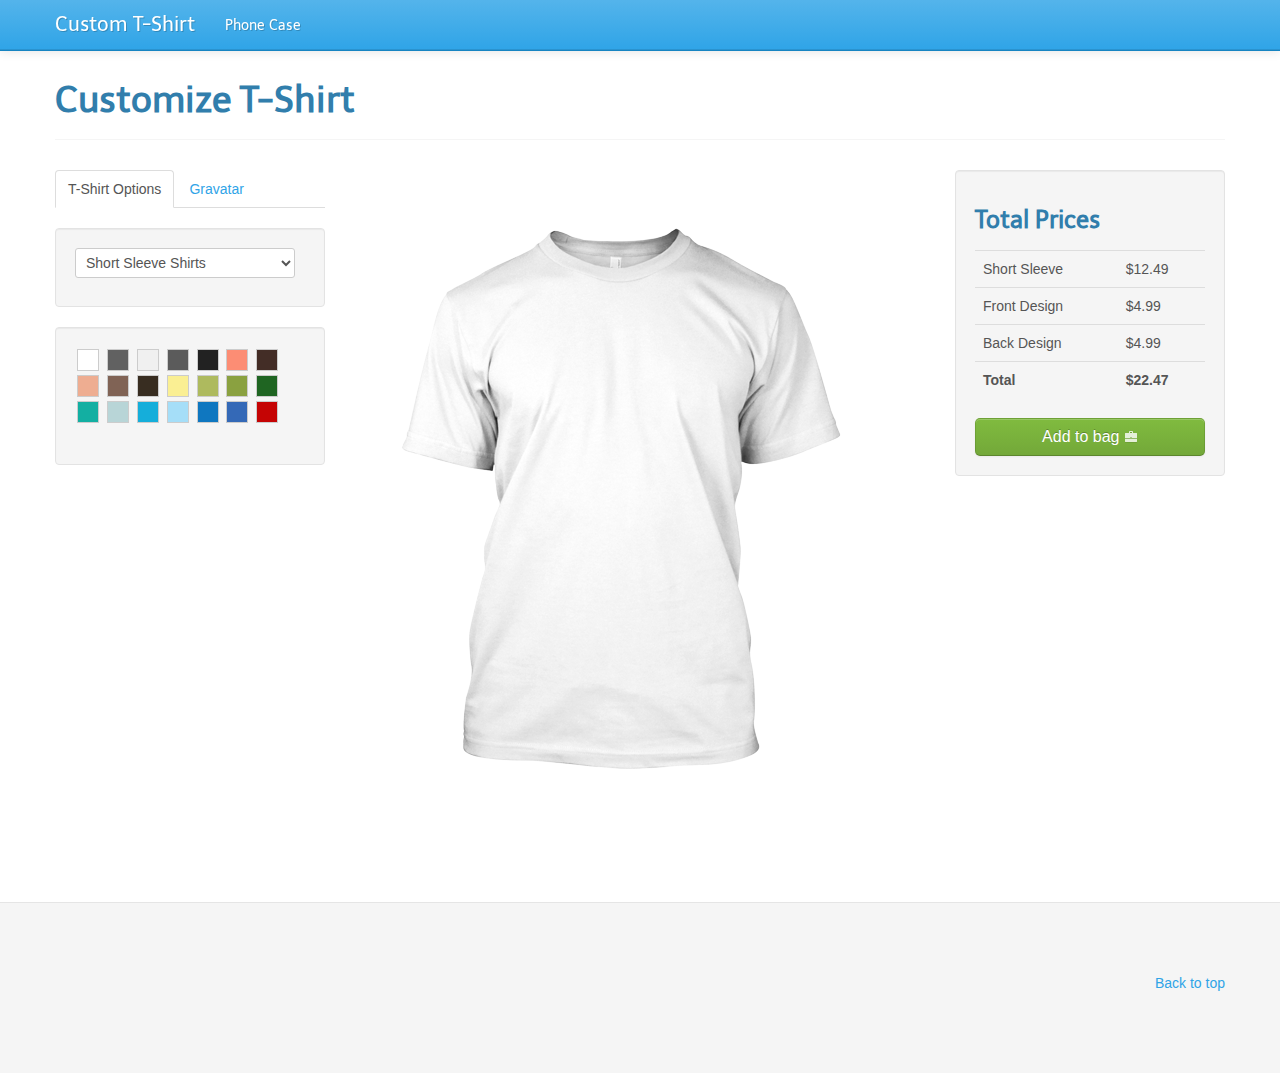
<file: CustomTShirt-master/index.html>
<!DOCTYPE html>
<html lang="en">
  <head>
    <meta charset="utf-8">
    <title>Title</title>
    <meta name="viewport" content="width=device-width, initial-scale=1.0">
    <meta name="description" content="">
    <meta name="author" content="">

    <!-- Le HTML5 shim, for IE6-8 support of HTML elements -->
    <!--[if lt IE 9]>
      <script src="http://html5shim.googlecode.com/svn/trunk/html5.js"></script>
    <![endif]-->
    <!--[if IE]><script type="text/javascript" src="js/excanvas.js"></script><![endif]-->
    <script src="http://ajax.googleapis.com/ajax/libs/jquery/1.7.2/jquery.min.js"></script>	
	<script type="text/javascript" src="js/fabric.js"></script>
	<script type="text/javascript" src="js/tshirtEditor.js"></script>
	<script type="text/javascript" src="js/jquery.miniColors.min.js"></script>
	
    <!-- Le styles -->
    <link type="text/css" rel="stylesheet" href="css/jquery.miniColors.css" />
    <link href="css/bootstrap.min.css" rel="stylesheet">
    <link href="css/bootstrap-responsive.min.css" rel="stylesheet">
	 <script type="text/javascript">
	 </script>
	 <style type="text/css">
		 .footer {
			padding: 70px 0;
			margin-top: 70px;
			border-top: 1px solid #E5E5E5;
			background-color: whiteSmoke;
			}			
	      body {
	        padding-top: 60px;	        
	      }
	      .color-preview {
	      	border: 1px solid #CCC;
	      	margin: 2px;
	      	zoom: 1;
	      	vertical-align: top;
	      	display: inline-block;
	      	cursor: pointer;
	      	overflow: hidden;
	      	width: 20px;
	      	height: 20px;
	      }
	      .rotate {  
		    -webkit-transform:rotate(90deg);
		    -moz-transform:rotate(90deg);
		    -o-transform:rotate(90deg);
		    /* filter:progid:DXImageTransform.Microsoft.BasicImage(rotation=1.5); */
		    -ms-transform:rotate(90deg);		   
		}		
		.Arial{font-family:"Arial";}
		.Helvetica{font-family:"Helvetica";}
		.MyriadPro{font-family:"Myriad Pro";}
		.Delicious{font-family:"Delicious";}
		.Verdana{font-family:"Verdana";}
		.Georgia{font-family:"Georgia";}
		.Courier{font-family:"Courier";}
		.ComicSansMS{font-family:"Comic Sans MS";}
		.Impact{font-family:"Impact";}
		.Monaco{font-family:"Monaco";}
		.Optima{font-family:"Optima";}
		.HoeflerText{font-family:"Hoefler Text";}
		.Plaster{font-family:"Plaster";}
		.Engagement{font-family:"Engagement";}

	 </style>
  </head>

  <body class="preview" data-spy="scroll" data-target=".subnav" data-offset="80">

  <!-- Navbar
    ================================================== -->
 <div class="navbar navbar-fixed-top">
   <div class="navbar-inner">
     <div class="container">
       <a class="btn btn-navbar" data-toggle="collapse" data-target=".nav-collapse">
         <span class="icon-bar"></span>
         <span class="icon-bar"></span>
         <span class="icon-bar"></span>
       </a>
       <a class="brand" href="#">Custom T-Shirt</a>
       <div class="nav-collapse" id="main-menu">			
			<ul class="nav" id="main-menu-left">
				<li><a href="case.html">Phone Case</a></li>
			</ul>
       </div>
     </div>
   </div>
 </div>

    <div class="container">
		<section id="typography">
		  <div class="page-header">
		    <h1>Customize T-Shirt</h1>
		  </div>
		
		  <!-- Headings & Paragraph Copy -->
		  <div class="row">			
		    <div class="span3">
		    	
		    	<div class="tabbable"> <!-- Only required for left/right tabs -->
				  <ul class="nav nav-tabs">
				  	<li class="active"><a href="#tab1" data-toggle="tab">T-Shirt Options</a></li>				    
				    <li><a href="#tab2" data-toggle="tab">Gravatar</a></li>
				  </ul>
				  <div class="tab-content">
				     <div class="tab-pane active" id="tab1">
				     	<div class="well">
<!--					      	<h3>Tee Styles</h3>-->
<!--						      <p>-->
						      	<select id="">                        
				                    <option value="1" selected="selected">Short Sleeve Shirts</option>
				                    <option value="2">Long Sleeve Shirts</option>                                        
				                    <option value="3">Hoodies</option>                    
				                    <option value="4">Tank tops</option>
								</select>				
<!--						      </p>-->								
					      </div>
					      <div class="well">
							<ul class="nav">
								<li class="color-preview" title="White" style="background-color:#ffffff;"></li>
								<li class="color-preview" title="Dark Heather" style="background-color:#616161;"></li>
								<li class="color-preview" title="Gray" style="background-color:#f0f0f0;"></li>
								<li class="color-preview" title="Charcoal" style="background-color:#5b5b5b;"></li>
								<li class="color-preview" title="Black" style="background-color:#222222;"></li>
								<li class="color-preview" title="Heather Orange" style="background-color:#fc8d74;"></li>
								<li class="color-preview" title="Heather Dark Chocolate" style="background-color:#432d26;"></li>
								<li class="color-preview" title="Salmon" style="background-color:#eead91;"></li>
								<li class="color-preview" title="Chesnut" style="background-color:#806355;"></li>
								<li class="color-preview" title="Dark Chocolate" style="background-color:#382d21;"></li>
								<li class="color-preview" title="Citrus Yellow" style="background-color:#faef93;"></li>
								<li class="color-preview" title="Avocado" style="background-color:#aeba5e;"></li>
								<li class="color-preview" title="Kiwi" style="background-color:#8aa140;"></li>
								<li class="color-preview" title="Irish Green" style="background-color:#1f6522;"></li>
								<li class="color-preview" title="Scrub Green" style="background-color:#13afa2;"></li>
								<li class="color-preview" title="Teal Ice" style="background-color:#b8d5d7;"></li>
								<li class="color-preview" title="Heather Sapphire" style="background-color:#15aeda;"></li>
								<li class="color-preview" title="Sky" style="background-color:#a5def8;"></li>
								<li class="color-preview" title="Antique Sapphire" style="background-color:#0f77c0;"></li>
								<li class="color-preview" title="Heather Navy" style="background-color:#3469b7;"></li>							
								<li class="color-preview" title="Cherry Red" style="background-color:#c50404;"></li>
							</ul>
						</div>			      
				     </div>				   
				    <div class="tab-pane" id="tab2">
				    	<div class="well">
				    		<div class="input-append">
							  <input class="span2" id="text-string" type="text" placeholder="add text here..."><button id="add-text" class="btn" title="Add text"><i class="icon-share-alt"></i></button>
							  <hr>
							</div>
							<div id="avatarlist">
								<img style="cursor:pointer;" class="img-polaroid" src="img/invisibleman.jpg">
				                <img style="cursor:pointer;" class="img-polaroid" src="[data-uri]">
				                <img style="cursor:pointer;" class="img-polaroid" src="[data-uri]">
				                <img style="cursor:pointer;" class="img-polaroid" src="[data-uri]%3D%3D">
				                <img style="cursor:pointer;" class="img-polaroid" src="[data-uri]">
				                <img style="cursor:pointer;" class="img-polaroid" src="[data-uri]">
							</div>				    		
				    	</div>				      
				    </div>
				  </div>
				</div>				
		    </div>		
		    <div class="span6">		    
		    		<div align="center" style="min-height: 32px;">
		    			<div class="clearfix">
							<div class="btn-group inline pull-left" id="texteditor" style="display:none">						  
								<button id="font-family" class="btn dropdown-toggle" data-toggle="dropdown" title="Font Style"><i class="icon-font" style="width:19px;height:19px;"></i></button>		                      
							    <ul class="dropdown-menu" role="menu" aria-labelledby="font-family-X">
								    <li><a tabindex="-1" href="#" onclick="setFont('Arial');" class="Arial">Arial</a></li>
								    <li><a tabindex="-1" href="#" onclick="setFont('Helvetica');" class="Helvetica">Helvetica</a></li>
								    <li><a tabindex="-1" href="#" onclick="setFont('Myriad Pro');" class="MyriadPro">Myriad Pro</a></li>
								    <li><a tabindex="-1" href="#" onclick="setFont('Delicious');" class="Delicious">Delicious</a></li>
								    <li><a tabindex="-1" href="#" onclick="setFont('Verdana');" class="Verdana">Verdana</a></li>
								    <li><a tabindex="-1" href="#" onclick="setFont('Georgia');" class="Georgia">Georgia</a></li>
								    <li><a tabindex="-1" href="#" onclick="setFont('Courier');" class="Courier">Courier</a></li>
								    <li><a tabindex="-1" href="#" onclick="setFont('Comic Sans MS');" class="ComicSansMS">Comic Sans MS</a></li>
								    <li><a tabindex="-1" href="#" onclick="setFont('Impact');" class="Impact">Impact</a></li>
								    <li><a tabindex="-1" href="#" onclick="setFont('Monaco');" class="Monaco">Monaco</a></li>
								    <li><a tabindex="-1" href="#" onclick="setFont('Optima');" class="Optima">Optima</a></li>
								    <li><a tabindex="-1" href="#" onclick="setFont('Hoefler Text');" class="Hoefler Text">Hoefler Text</a></li>
								    <li><a tabindex="-1" href="#" onclick="setFont('Plaster');" class="Plaster">Plaster</a></li>
								    <li><a tabindex="-1" href="#" onclick="setFont('Engagement');" class="Engagement">Engagement</a></li>
				                </ul>
							    <button id="text-bold" class="btn" data-original-title="Bold"><img src="img/font_bold.png" height="" width=""></button>
							    <button id="text-italic" class="btn" data-original-title="Italic"><img src="img/font_italic.png" height="" width=""></button>
							    <button id="text-strike" class="btn" title="Strike" style=""><img src="img/font_strikethrough.png" height="" width=""></button>
							 	<button id="text-underline" class="btn" title="Underline" style=""><img src="img/font_underline.png"></button>
							 	<a class="btn" href="#" rel="tooltip" data-placement="top" data-original-title="Font Color"><input type="hidden" id="text-fontcolor" class="color-picker" size="7" value="#000000"></a>
						 		<a class="btn" href="#" rel="tooltip" data-placement="top" data-original-title="Font Border Color"><input type="hidden" id="text-strokecolor" class="color-picker" size="7" value="#000000"></a>
								  <!--- Background <input type="hidden" id="text-bgcolor" class="color-picker" size="7" value="#ffffff"> --->
							</div>							  
							<div class="pull-right" align="" id="imageeditor" style="display:none">
							  <div class="btn-group">										      
							      <button class="btn" id="bring-to-front" title="Bring to Front"><i class="icon-fast-backward rotate" style="height:19px;"></i></button>
							      <button class="btn" id="send-to-back" title="Send to Back"><i class="icon-fast-forward rotate" style="height:19px;"></i></button>
							      <button id="flip" type="button" class="btn" title="Show Back View"><i class="icon-retweet" style="height:19px;"></i></button>
							      <button id="remove-selected" class="btn" title="Delete selected item"><i class="icon-trash" style="height:19px;"></i></button>
							  </div>
							</div>			  
						</div>												
					</div>					  		
				<!--	EDITOR      -->					
					<div id="shirtDiv" class="page" style="width: 530px; height: 630px; position: relative; background-color: rgb(255, 255, 255);">
						<img id="tshirtFacing" src="img/crew_front.png"></img>
						<div id="drawingArea" style="position: absolute;top: 100px;left: 160px;z-index: 10;width: 200px;height: 400px;">					
							<canvas id="tcanvas" width=200 height="400" class="hover" style="-webkit-user-select: none;"></canvas>
						</div>
					</div>
<!--					<div id="shirtBack" class="page" style="width: 530px; height: 630px; position: relative; background-color: rgb(255, 255, 255); display:none;">-->
<!--						<img src="img/crew_back.png"></img>-->
<!--						<div id="drawingArea" style="position: absolute;top: 100px;left: 160px;z-index: 10;width: 200px;height: 400px;">					-->
<!--							<canvas id="backCanvas" width=200 height="400" class="hover" style="-webkit-user-select: none;"></canvas>-->
<!--						</div>-->
<!--					</div>						-->
								
				<!--	/EDITOR		-->
		    </div>
		
		    <div class="span3">
		      <div class="well">
		      	<h3>Total Prices</h3>
			      <p>
			      	<table class="table">
			      		<tr>
			      			<td>Short Sleeve</td>
			      			<td align="right">$12.49</td>
			      		</tr>
			      		<tr>
			      			<td>Front Design</td>
			      			<td align="right">$4.99</td>
			      		</tr>
			      		<tr>
			      			<td>Back Design</td>
			      			<td align="right">$4.99</td>
			      		</tr>
			      		<tr>
			      			<td><strong>Total</strong></td>
			      			<td align="right"><strong>$22.47</strong></td>
			      		</tr>
			      	</table>			
			      </p>
					<button type="button" class="btn btn-large btn-block btn-success" name="addToTheBag" id="addToTheBag">Add to bag <i class="icon-briefcase icon-white"></i></button>
		      </div>		      		       		   
		    </div>
		
		  </div>
		
		</section>
    </div><!-- /container -->
    
<!-- Footer ================================================== -->
      <footer class="footer">      
      	<div class="container">
	        <p class="pull-right"><a href="#">Back to top</a></p>	        
	      </div>       
    </footer>
    <!-- Le javascript
    ================================================== -->
    <!-- Placed at the end of the document so the pages load faster -->    
    <script src="js/bootstrap.min.js"></script>    
    <script type="text/javascript">

  var _gaq = _gaq || [];
  _gaq.push(['_setAccount', 'UA-35639689-1']);
  _gaq.push(['_trackPageview']);

  (function() {
    var ga = document.createElement('script'); ga.type = 'text/javascript'; ga.async = true;
    ga.src = ('https:' == document.location.protocol ? 'https://ssl' : 'http://www') + '.google-analytics.com/ga.js';
    var s = document.getElementsByTagName('script')[0]; s.parentNode.insertBefore(ga, s);
  })();

</script>
  </body>
</html>
</file>
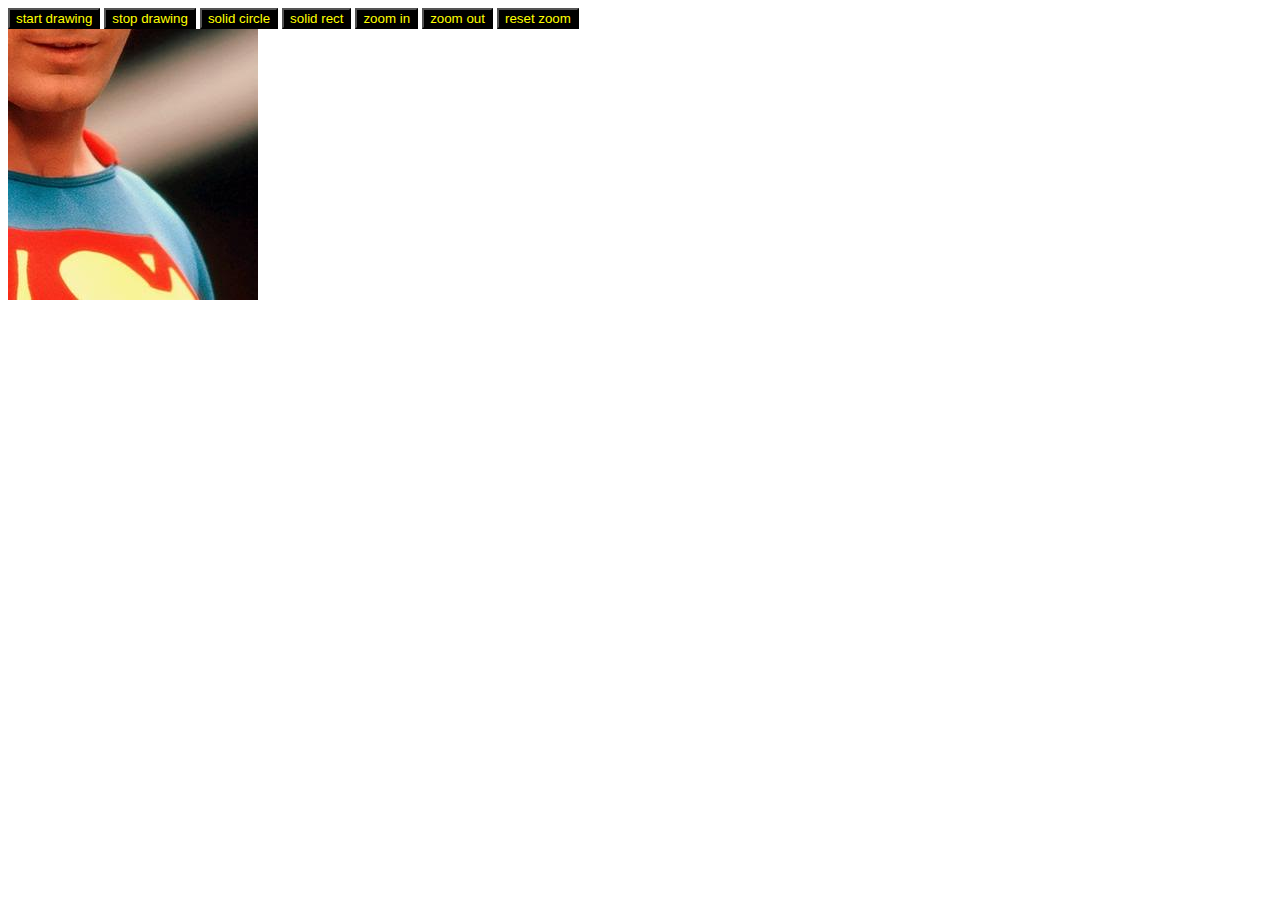
<file: FabricJS_Drawing-master/index.html>
﻿<!DOCTYPE html>
<html lang="en">
<head runat="server">
    <meta charset="utf-8" />
    <title>
        FabricJS Drawing
    </title>
 
    <meta name="viewport" content="width=device-width" />
   
   <script src="fabric.js"></script>

</head>
<body onload="onload();">
    <input type="button" value="start drawing" style="background-color: black; color: yellow;" onclick="onStartDrawing();" />
    <input type="button" value="stop drawing" style="background-color: black; color: yellow;" onclick="onStopDrawing();" />
    <input type="button" value="solid circle" style="background-color: black; color: yellow;" onclick="onSolidCircle();" />
    <input type="button" value="solid rect" style="background-color: black; color: yellow;" onclick="onSolidRect();" />
    <input type="button" value="zoom in" style="background-color: black; color: yellow;" onclick="onZoomIn();" />
    <input type="button" value="zoom out" style="background-color: black; color: yellow;" onclick="onZoomOut();" />
    <input type="button" value="reset zoom" style="background-color: black; color: yellow;" onclick="onResetZoom();" />
    <canvas id="canvas" width="1000" height="800"></canvas>

    <script src="core.js"></script>
  
</body>
</html>
</file>
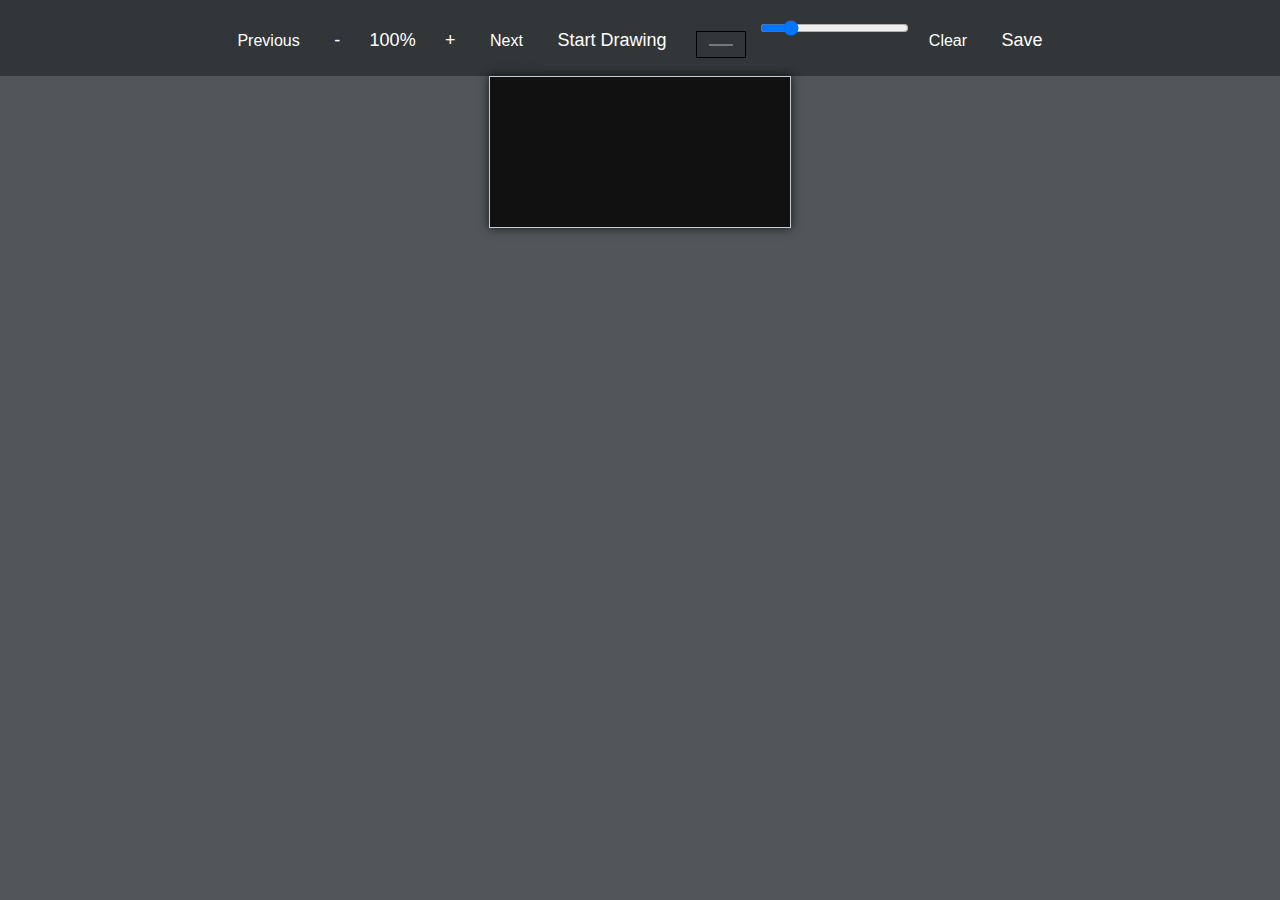
<file: new.html>
<!DOCTYPE html>
<html>
<head>
  <link rel="stylesheet" href="new.css">
    <title>PDF Editor</title>
</head>
<body>
  <div class="top-bar">
    <button id="prev-button">Previous</button>
    <button id="zoom-out">-</button>
    <span id="zoom-percentage">100%</span>
    <button id="zoom-in">+</button>
    <button id="next-button">Next</button>
    <div id="drawing-controls">
      <button id="toggle-drawing">Start Drawing</button>
      <input type="color" id="drawing-color" value="#000000">
      <input type="range" id="drawing-thickness" min="1" max="10" value="2">
  </div>
    <button id="clear-button">Clear</button>
    <button id="save-button">Save</button>
  </div>

  <canvas id="canvas"></canvas>
    <script src="https://mozilla.github.io/pdf.js/build/pdf.js"></script>
    <script src="new.js"></script>
</body>
</html>
</file>
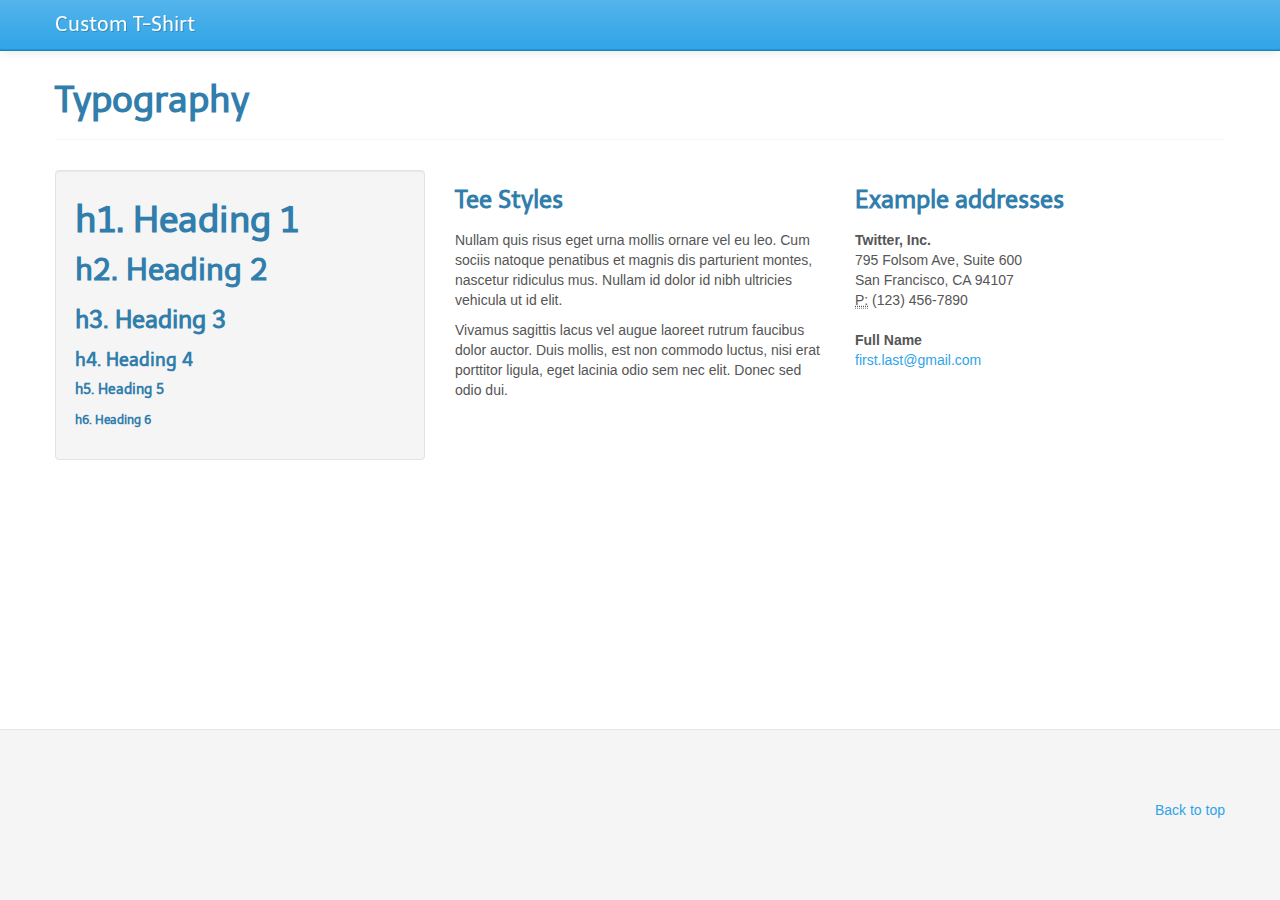
<file: CustomTShirt-master/template.html>
<!DOCTYPE html>
<html lang="en">
  <head>
    <meta charset="utf-8">
    <title>Title</title>
    <meta name="viewport" content="width=device-width, initial-scale=1.0">
    <meta name="description" content="">
    <meta name="author" content="">

    <!-- Le HTML5 shim, for IE6-8 support of HTML elements -->
    <!--[if lt IE 9]>
      <script src="http://html5shim.googlecode.com/svn/trunk/html5.js"></script>
    <![endif]-->

    <!-- Le styles -->
    <link href="css/bootstrap.min.css" rel="stylesheet">
    <link href="css/bootstrap-responsive.min.css" rel="stylesheet">
	 <script type="text/javascript">
	 </script>
	 <style type="text/css">
		 .footer {
			padding: 70px 0;
			margin-top: 70px;
			border-top: 1px solid #E5E5E5;
			background-color: whiteSmoke;
			}			
	      body {
	        padding-top: 60px;
	        padding-bottom: 40px;
	      }    
	 </style>
  </head>

  <body class="preview" data-spy="scroll" data-target=".subnav" data-offset="80">

  <!-- Navbar
    ================================================== -->
 <div class="navbar navbar-fixed-top">
   <div class="navbar-inner">
     <div class="container">
       <a class="btn btn-navbar" data-toggle="collapse" data-target=".nav-collapse">
         <span class="icon-bar"></span>
         <span class="icon-bar"></span>
         <span class="icon-bar"></span>
       </a>
       <a class="brand" href="#">Custom T-Shirt</a>
       <div class="nav-collapse" id="main-menu">

       </div>
     </div>
   </div>
 </div>

    <div class="container">
		<section id="typography">
		  <div class="page-header">
		    <h1>Typography</h1>
		  </div>
		
		  <!-- Headings & Paragraph Copy -->
		  <div class="row">
		
		    <div class="span4">
		      <div class="well">
		        <h1>h1. Heading 1</h1>
		        <h2>h2. Heading 2</h2>
		        <h3>h3. Heading 3</h3>
		        <h4>h4. Heading 4</h4>
		        <h5>h5. Heading 5</h5>
		        <h6>h6. Heading 6</h6>
		      </div>
		    </div>
		
		    <div class="span4">
		      <h3>Tee Styles</h3>
		      <p>Nullam quis risus eget urna mollis ornare vel eu leo. Cum sociis natoque penatibus et magnis dis parturient montes, nascetur ridiculus mus. Nullam id dolor id nibh ultricies vehicula ut id elit.</p>
		      <p>Vivamus sagittis lacus vel augue laoreet rutrum faucibus dolor auctor. Duis mollis, est non commodo luctus, nisi erat porttitor ligula, eget lacinia odio sem nec elit. Donec sed odio dui.</p>
		    </div>
		
		    <div class="span4">
		      <h3>Example addresses</h3>
		      <address>
		        <strong>Twitter, Inc.</strong><br>
		        795 Folsom Ave, Suite 600<br>
		        San Francisco, CA 94107<br>
		        <abbr title="Phone">P:</abbr> (123) 456-7890
		      </address>
		      <address>
		        <strong>Full Name</strong><br>
		        <a href="mailto:#">first.last@gmail.com</a>
		      </address>
		    </div>
		
		  </div>
		
		</section>
    </div><!-- /container -->
    
<!-- Footer ================================================== -->
      <footer class="footer navbar navbar-fixed-bottom">      
      	<div class="container">
	        <p class="pull-right"><a href="#">Back to top</a></p>
	        <p></p>       
	      </div>       
    </footer>

    <!-- Le javascript
    ================================================== -->
    <!-- Placed at the end of the document so the pages load faster -->
    <script src="http://ajax.googleapis.com/ajax/libs/jquery/1.7.2/jquery.min.js"></script>
    <script src="js/bootstrap.min.js"></script>    
  </body>
</html>
</file>
<file: new.css>
* {
  font-family: Arial, Helvetica, sans-serif;
  box-sizing: border-box;
  margin: 0;
  background-color: #525659;
}

.top-bar {
  padding: 10px;
  background-color: #323639;
  color: #fff;
  text-align: center;
}

button {
  margin: 5px;
  padding: 10px;
  font-size: 16px;
  cursor: pointer;
  background-color: #323639;
  border-radius: 50px;
  color: #fff;
  border: none;
}

button:hover {
  background-color: #424649;
}

#zoom-in,
#zoom-out,
#save-button,
#zoom-percentage,
#toggle-drawing,
#drawing-color,
#drawing-thickness {
    background-color: #323639;
    padding: 10px;
    font-size: 18px;
}

#drawing-controls {
    background-color: #323639;
    display: inline-block;
    align-items: center;
}

#drawing-color,
#drawing-thickness {
    margin-left: 10px;
}

#canvas {
  display: block;
  margin: auto;
  border: 1px solid #ccc;
  background-color: #111;
  box-shadow: 0px 0px 10px 0px rgba(0, 0, 0, 0.75);
  -webkit-box-shadow: 0px 0px 10px 0px rgba(0, 0, 0, 0.75);
  -moz-box-shadow: 0px 0px 10px 0px rgba(0, 0, 0, 0.75);
}
</file>
